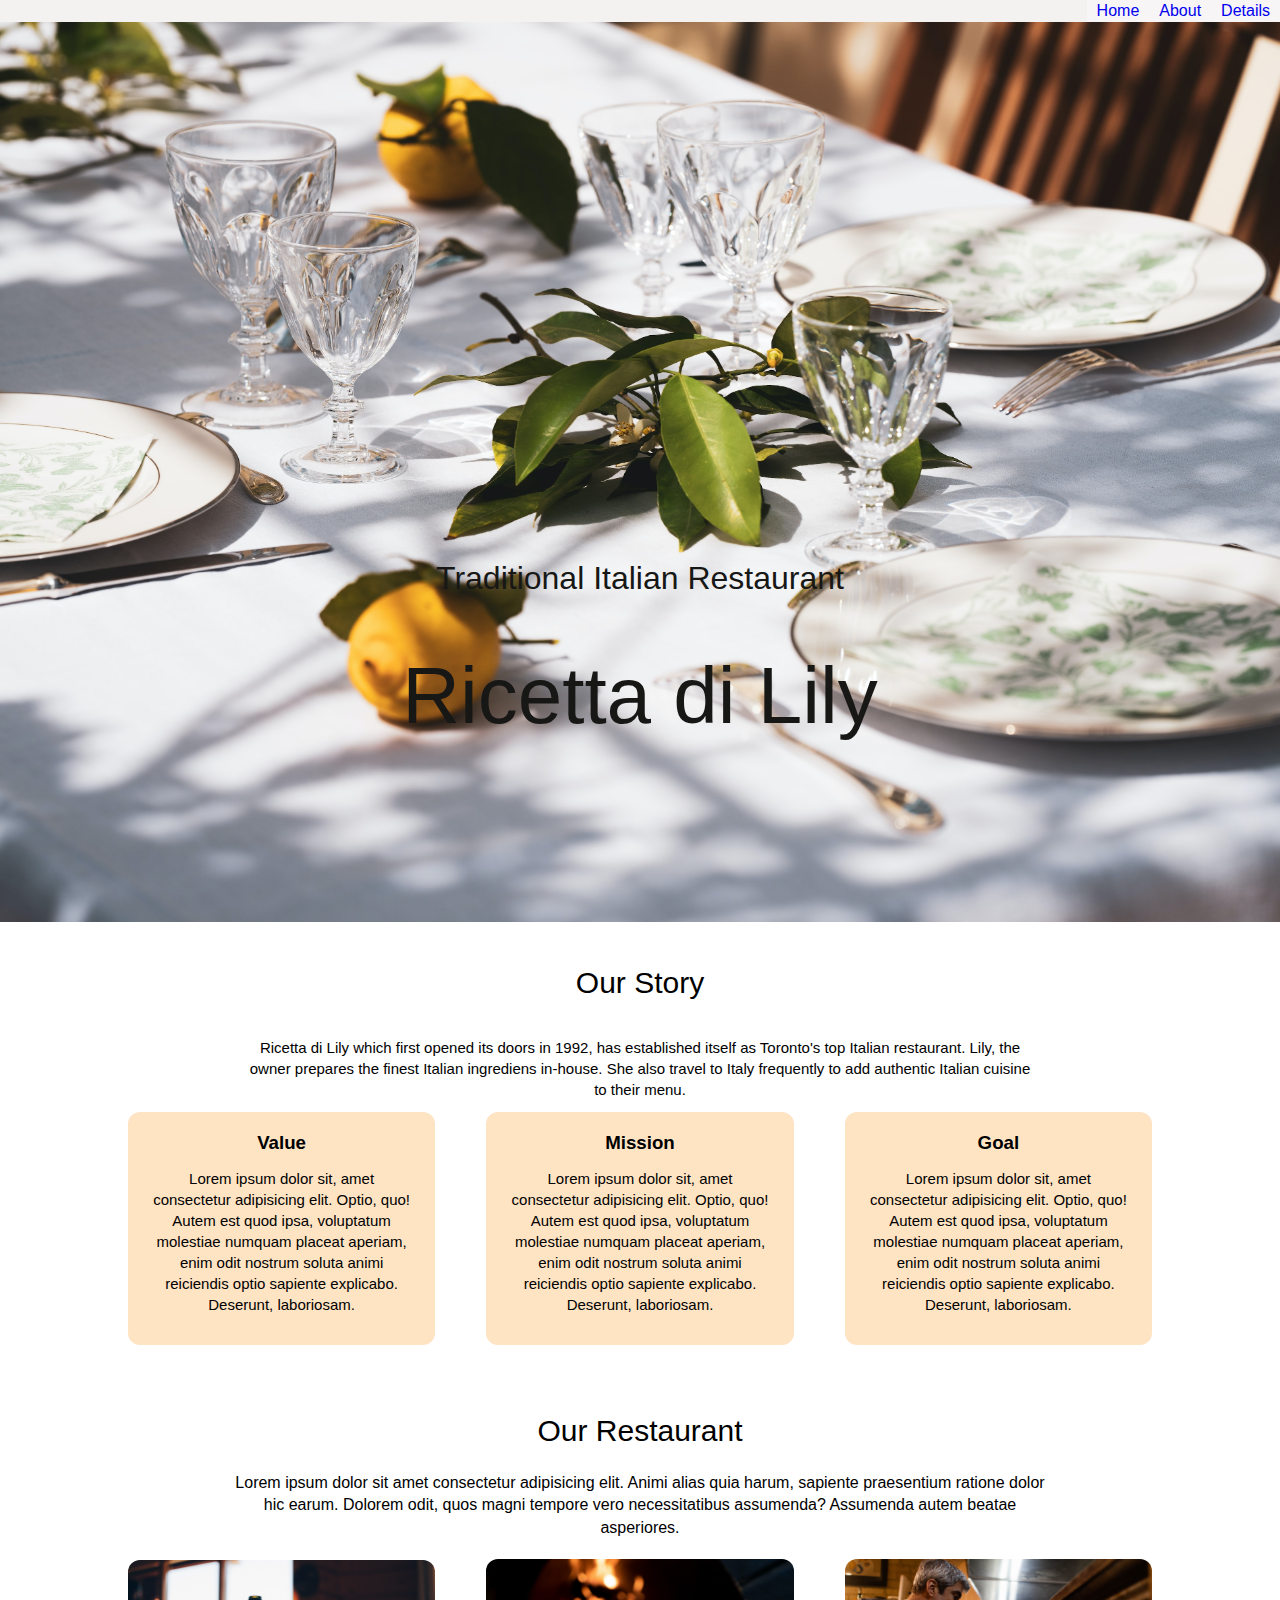
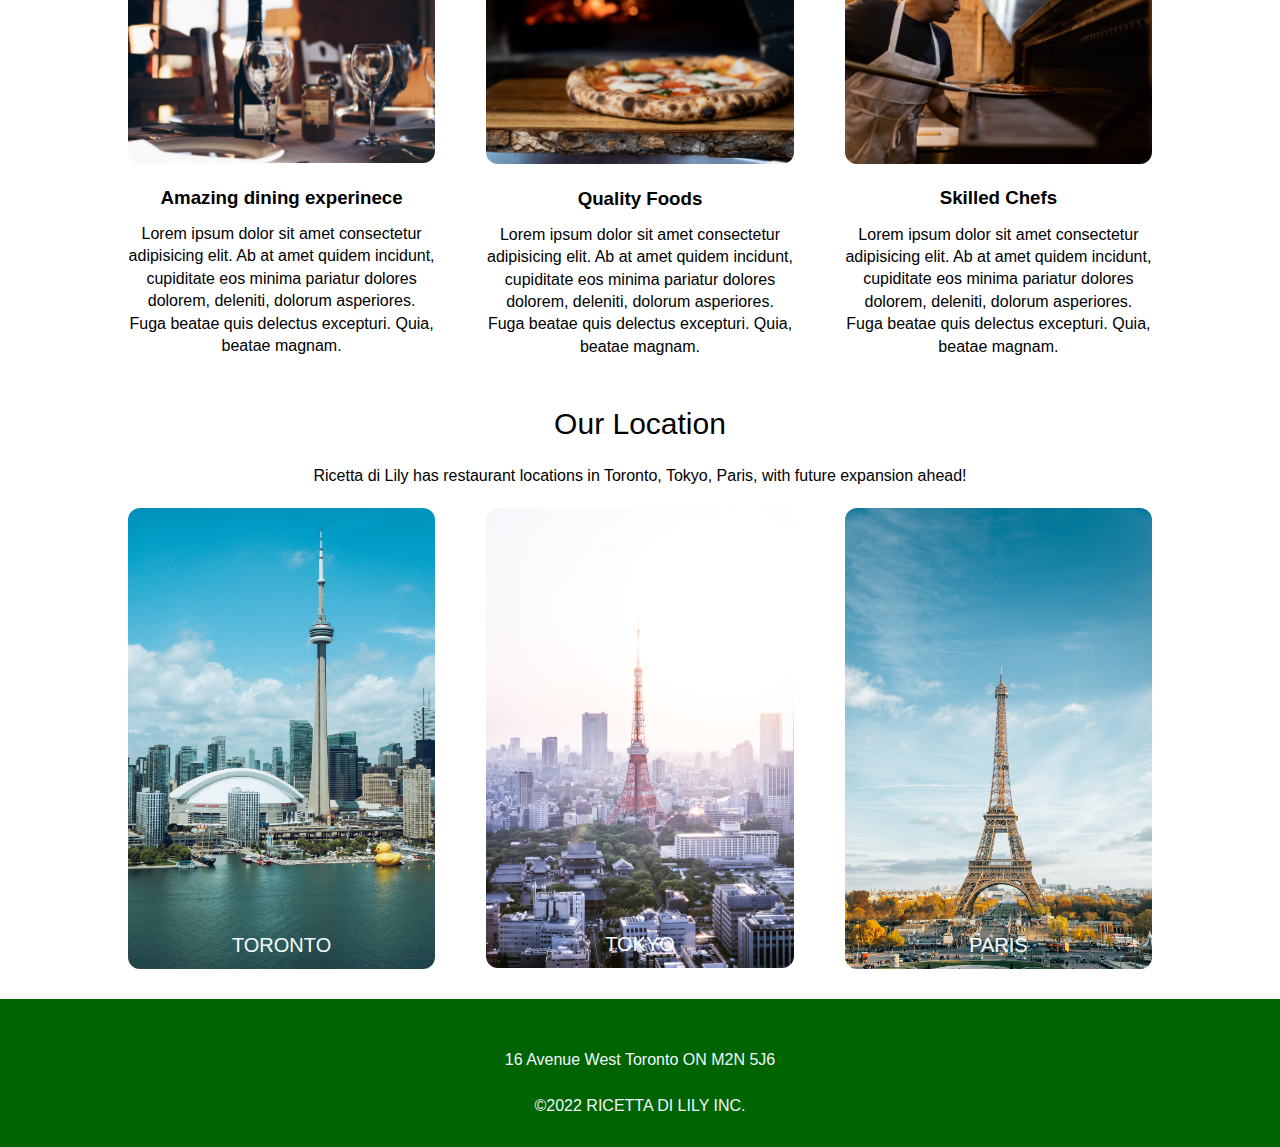
<file: Assignment_3_Multipage_Responsive_Website/about.html>
<!DOCTYPE html>
<html lang="en">
    <head>
        <meta charset="UTF-8" />
        <meta http-equiv="X-UA-Compatible" content="IE=edge" />
        <meta name="viewport" content="width=device-width, initial-scale=1.0" />
        <title>Tea Break with Lily</title>
        <link
            rel="stylesheet"
            href="https://cdnjs.cloudflare.com/ajax/libs/font-awesome/4.7.0/css/font-awesome.min.css"
        />
        <link rel="stylesheet" href="css/normalize.css" />
        <link rel="stylesheet" href="css/styles.css" />
    </head>
    <body>
        <nav id="nav">
            <ul class="menu">
                <li class="menu-icon" onclick="toggleMenu()">
                    <a href="#"><i class="fa fa-bars"></i></a>
                </li>
                <li><a href="index.html">Home</a></li>
                <li><a href="about.html">About</a></li>
                <li><a href="details.html">Details</a></li>
            </ul>
        </nav>

        <header>
            <div class="container">
                <h2>Traditional Italian Restaurant</h2>
                <div class="sub"></div>
                <h1>Ricetta di Lily</h1>
            </div>
        </header>

        <section class="story">
            <h1>Our Story</h1>
            <p>
                Ricetta di Lily which first opened its doors in 1992, has
                established itself as Toronto's top Italian restaurant. Lily,
                the owner prepares the finest Italian ingrediens in-house. She
                also travel to Italy frequently to add authentic Italian cuisine
                to their menu.
            </p>

            <div class="row">
                <div class="story-column">
                    <h3>Value</h3>
                    <p>
                        Lorem ipsum dolor sit, amet consectetur adipisicing
                        elit. Optio, quo! Autem est quod ipsa, voluptatum
                        molestiae numquam placeat aperiam, enim odit nostrum
                        soluta animi reiciendis optio sapiente explicabo.
                        Deserunt, laboriosam.
                    </p>
                </div>

                <div class="story-column">
                    <h3>Mission</h3>
                    <p>
                        Lorem ipsum dolor sit, amet consectetur adipisicing
                        elit. Optio, quo! Autem est quod ipsa, voluptatum
                        molestiae numquam placeat aperiam, enim odit nostrum
                        soluta animi reiciendis optio sapiente explicabo.
                        Deserunt, laboriosam.
                    </p>
                </div>

                <div class="story-column">
                    <h3>Goal</h3>
                    <p>
                        Lorem ipsum dolor sit, amet consectetur adipisicing
                        elit. Optio, quo! Autem est quod ipsa, voluptatum
                        molestiae numquam placeat aperiam, enim odit nostrum
                        soluta animi reiciendis optio sapiente explicabo.
                        Deserunt, laboriosam.
                    </p>
                </div>
            </div>
        </section>

        <section class="restaurant">
            <h1>Our Restaurant</h1>
            <p>
                Lorem ipsum dolor sit amet consectetur adipisicing elit. Animi
                alias quia harum, sapiente praesentium ratione dolor hic earum.
                Dolorem odit, quos magni tempore vero necessitatibus assumenda?
                Assumenda autem beatae asperiores.
            </p>

            <div class="row">
                <div class="restaurant-column">
                    <img src="img/res1.jpg" alt="res" />
                    <h3>Amazing dining experinece</h3>
                    <p>
                        Lorem ipsum dolor sit amet consectetur adipisicing elit.
                        Ab at amet quidem incidunt, cupiditate eos minima
                        pariatur dolores dolorem, deleniti, dolorum asperiores.
                        Fuga beatae quis delectus excepturi. Quia, beatae
                        magnam.
                    </p>
                </div>
                <div class="restaurant-column">
                    <img src="img/res2.jpg" alt="res" />
                    <h3>Quality Foods</h3>
                    <p>
                        Lorem ipsum dolor sit amet consectetur adipisicing elit.
                        Ab at amet quidem incidunt, cupiditate eos minima
                        pariatur dolores dolorem, deleniti, dolorum asperiores.
                        Fuga beatae quis delectus excepturi. Quia, beatae
                        magnam.
                    </p>
                </div>
                <div class="restaurant-column">
                    <img src="img/res3.jpg" alt="res" />
                    <h3>Skilled Chefs</h3>
                    <p>
                        Lorem ipsum dolor sit amet consectetur adipisicing elit.
                        Ab at amet quidem incidunt, cupiditate eos minima
                        pariatur dolores dolorem, deleniti, dolorum asperiores.
                        Fuga beatae quis delectus excepturi. Quia, beatae
                        magnam.
                    </p>
                </div>
            </div>
        </section>

        <section class="location">
            <h1>Our Location</h1>
            <p>
                Ricetta di Lily has restaurant locations in Toronto, Tokyo,
                Paris, with future expansion ahead!
            </p>

            <div class="row">
                <div class="location-column">
                    <img src="img/toronto.jpg" alt="city" />
                    <div class="location-name">
                        <h3>TORONTO</h3>
                    </div>
                </div>
                <div class="location-column">
                    <img src="img/tokyo.jpg" alt="city" />
                    <div class="location-name">
                        <h3>TOKYO</h3>
                    </div>
                </div>
                <div class="location-column">
                    <img src="img/paris.jpg" alt="city" />
                    <div class="location-name">
                        <h3>PARIS</h3>
                    </div>
                </div>
            </div>
        </section>

        <section class="footer">
            <h4>16 Avenue West Toronto ON M2N 5J6</h4>
            <p>&copy;2022 RICETTA DI LILY INC.</p>
        </section>
    </body>
    <script type="text/javascript" src="main.js"></script>
</html>
</file>
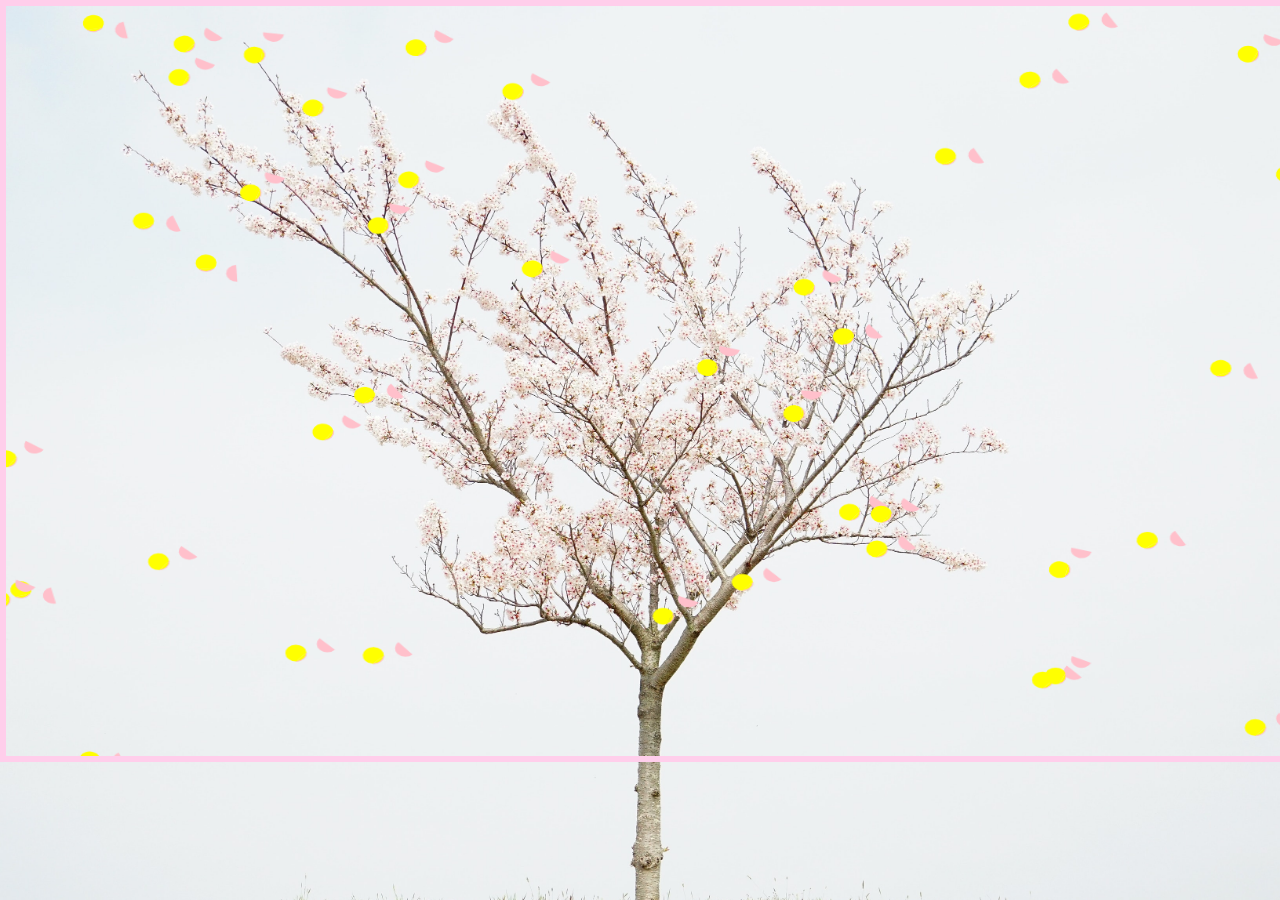
<file: Canvas/canvas.html>
<!DOCTYPE html>
<html lang="en">
   <head>
      <meta charset="UTF-8">
      <meta http-equiv="X-UA-Compatible" content="IE=edge">
      <meta name="viewport" content="width=device-width, initial-scale=1.0">
      <title>Cherry Blossom</title>
      <style>
         #canvas {
         width: 1350px;
         height: 750px;
         border: 6px solid rgb(255, 206, 235);
         display: block;
         }
         body {
         margin: 0;
         background-image: url(../Canvas/img/cherry.jpg);
         background-size : cover;
         background-repeat: no-repeat;
         }
      </style>
   </head>
   <body>
      <canvas id="canvas" width="1350" height="750"></canvas>
      <div id="petal"></div>
      <script src = "canvas.js"></script>
   </body>
</html>
</file>
<file: Assignment_3_Multipage_Responsive_Website/css/styles.css>
* {
  box-sizing: border-box;
  padding: 0;
  margin: 0;
}

body {
  font-family: "Segoe UI", Tahoma, Geneva, Verdana, sans-serif;
  color: black;
  line-height: 1.4;
}

body,
html {
  overflow-x: hidden;
}

nav {
  background-color: rgb(246, 241, 241);
}
.menu {
  background-color: rgb(244, 241, 241);
  list-style-type: none;
  display: flex;
  justify-content: right;
  flex-wrap: wrap;
  color: rgb(249, 252, 251);
}
.menu li {
  background-color: rgb(247, 245, 245);
}
.menu li a {
  text-decoration: none;
  margin: 10px;
}
.menu-icon {
  display: none;
}

@media screen and (min-width: 480px) {
  .grid {
      display: grid;
      grid-template-columns: 1fr 1fr 1fr;
  }
  .grid-2 {
      display: grid;
      grid-template-columns: 1fr 1fr;
  }
  p {
    max-width: 98ch;
    font-size: 1rem;
    margin: auto;
  }
}

@media all and (min-width: 768px) {
  .grid {
      grid-template-columns: 1fr 1fr 1fr 1fr;
  }
  .grid-2 {
      grid-template-columns: 1fr 1fr 1fr;
  }
}

@media screen and (max-width: 900px) {
  .menu-icon {
      display: block;
  }
  .menu li {
      flex-basis: 100%;
  }
  nav {
      height: 20px;
      overflow: hidden;
  }
  .nav-expanded {
      height: 80px;
  }
  .row {
      flex-direction: column;
  }
}

header {
  width: 100vw;
  height: 100vh;
  background-image: url(../img/hero.jpg);
  background-position: bottom;
  background-size: cover;
  display: flex;
  align-items: flex-end;
  justify-content: center;
}

.container {
  margin-bottom: 150px;
  color: rgb(23, 23, 22);
  text-align: center;
  justify-content: center;
}
.container h2 {
  font-size: 2rem;
}

.container h1 {
  font-size: 5rem;
  margin-top: 40px;
  margin-bottom: 20px;
}

/* Home Page */

.hero {
  width: 80%;
  margin: 40px auto;
}

.hero-title {
  text-align: center;
  font-size: 1rem;
}

.hero img {
  display: block;
  margin: 0 auto;
  width: 80%;
  padding-top: 20px;
}

.food {
  width: 80%;
  margin: 80px auto;
}

.column img {
  width: 50%;
}

.title {
  text-align: center;
  font-size: 1rem;
  color: black;
}

.row {
  display: flex;
  align-items: center;
  width: 100%;
  justify-content: space-between;
}

.row .column {
  display: flex;
  flex-direction: column;
  align-items: center;
}

.food .row {
  margin-top: 50px;
}

h2 {
  text-align: center;
  margin-top: 20px;
  margin-bottom: 10px;
  font-weight: 400;
}

h4 {
  font-size: 1rem;
  margin: 15px auto;
  font-weight: 400;
}

p {
  padding: 0px 30px;
  text-align: center;
  font-weight: 400;
  font-size: 1rem;
}

.about {
  width: 80%;
  margin: 40px auto;
}

/* homepage gallary */

.grid img {
  width: 100%;
  height: 100%;
  object-fit: cover;
}

/* Details Page */

.online-order {
  width: 80%;
  margin: 40px auto;
}

.online-title {
  text-align: center;
  font-size: 1rem;
}

.container-sub {
  display: flex;
  justify-content: center;
  flex-wrap: wrap;
}

.cards {
  background: rgb(248, 244, 231);
  width: 250px;
  margin: 20px;
  border-radius: 12px;
  text-align: center;
}

.food-img {
  height: 180px;
  margin-bottom: 20px;
  background-size: cover;
}

.pizza-1 {
  background-image: url("../img/1.jpg");
  border-radius: 12px;
}

.pizza-2 {
  background-image: url("../img/americana.jpg");
  border-radius: 12px;
}

.pizza-3 {
  background-image: url("../img/italiana.jpg");
  border-radius: 12px;
}

.InputAddOn-field {
  height: 20px;
}

.cards button {
  cursor: pointer;
  background-color: blue;
  color: azure;
  border-radius: 10px;
  display: block;
  margin: 20px 80px;
}

/* animation */

.cards:hover {
  background-color: rgb(180, 133, 61);
  cursor: pointer;
  transition: all 0.5s ease;
}

/* food gallary */

.grid-2 img {
  width: 100%;
  height: 100%;
  object-fit: cover;
}

/* general inquiry */

.inquiry {
  width: 80%;
  margin: 40px auto;
}

.inquiry {
  text-align: center;
  font-weight: 400;
}

/* About Page - story section */

.story {
  width: 80%;
  margin: auto;
  text-align: center;
  padding-top: 20px;
  padding-bottom: 20px;
}

h1 {
  font-size: 30px;
  font-weight: 400;
}

.story p {
  font-weight: 400;
  font-size: 15px;
  padding: 12px;
}

.story-column {
  flex-basis: 30%;
  background-color: bisque;
  border-radius: 12px;
  margin-bottom: 5px;
  padding: 18px 10px;
  box-sizing: border-box;
}

/* About Page - restaurant section */

.restaurant {
  width: 80%;
  margin: auto;
  text-align: center;
  padding-top: 20px;
}

.restaurant-column {
  flex-basis: 30%;
  border-radius: 12px;
  margin-bottom: 5px;
  text-align: center;
  padding-top: 20px;
}

.restaurant-column img {
  width: 100%;
  border-radius: 12px;
}

.restaurant-column p {
  padding: 0;
}

.restaurant-column h3 {
  margin-top: 15px;
  margin-bottom: 12px;
  text-align: center;
}

/* About Page - location section */

.location {
  width: 80%;
  margin: auto;
  text-align: center;
  padding-top: 20px;
}

.location-column {
  flex-basis: 30%;
  border-radius: 12px;
  margin-bottom: 30px;
  margin-top: 20px;
  position: relative;
  overflow: hidden;
}

.location-column img {
  width: 100%;
  display: block;
}

.location-name h3 {
  text-align: center;
  font-weight: 500;
  bottom: 0;
  width: 100%;
  font-size: 20px;
  position: absolute;
  color: azure;
  padding-bottom: 10px;
}

/* footer */
.footer {
  width: 100%;
  padding: 30px 0;
  font-weight: 400;
  background: darkgreen;
  text-align: center;
  color: aliceblue;
}
.footer h4 {
  color: aliceblue;
  margin-bottom: 24px;
  margin-top: 20px;
  font-weight: 400;
}
</file>
